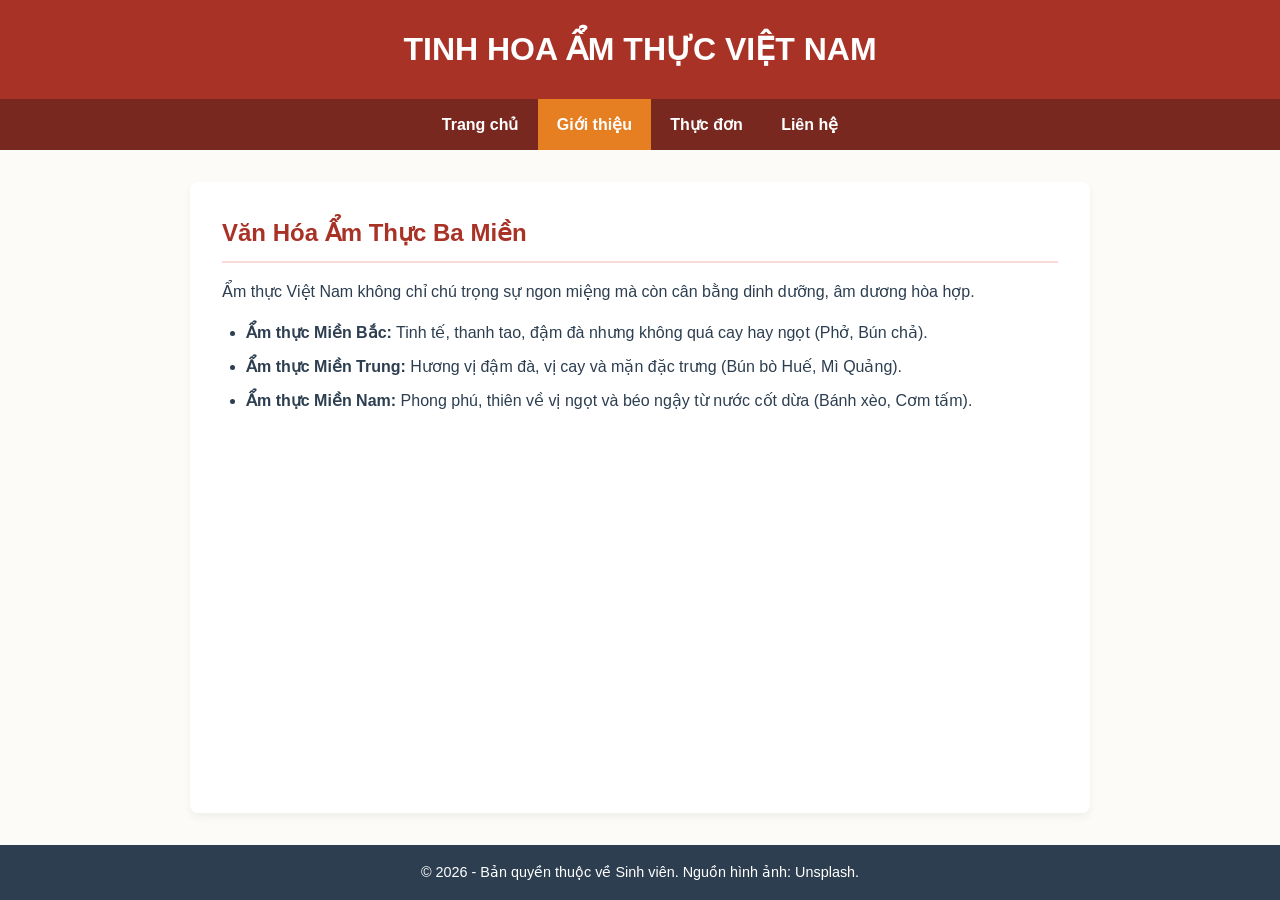
<file: my website/about.html>
<!DOCTYPE html>
<html lang="vi">
<head>
    <meta charset="UTF-8">
    <meta name="viewport" content="width=device-width, initial-scale=1.0">
    <title>Giới Thiệu - Tinh Hoa Ẩm Thực Việt</title>
    <link rel="stylesheet" href="css/style.css">
</head>
<body>
    <header>
        <h1>Tinh Hoa Ẩm Thực Việt Nam</h1>
    </header>

    <nav>
        <ul>
            <li><a href="index.html">Trang chủ</a></li>
            <li><a href="about.html" class="active">Giới thiệu</a></li>
            <li><a href="products.html">Thực đơn</a></li>
            <li><a href="contact.html">Liên hệ</a></li>
        </ul>
    </nav>

    <main>
        <h2>Văn Hóa Ẩm Thực Ba Miền</h2>
        <p>Ẩm thực Việt Nam không chỉ chú trọng sự ngon miệng mà còn cân bằng dinh dưỡng, âm dương hòa hợp.</p>
        <ul>
            <li><strong>Ẩm thực Miền Bắc:</strong> Tinh tế, thanh tao, đậm đà nhưng không quá cay hay ngọt (Phở, Bún chả).</li>
            <li><strong>Ẩm thực Miền Trung:</strong> Hương vị đậm đà, vị cay và mặn đặc trưng (Bún bò Huế, Mì Quảng).</li>
            <li><strong>Ẩm thực Miền Nam:</strong> Phong phú, thiên về vị ngọt và béo ngậy từ nước cốt dừa (Bánh xèo, Cơm tấm).</li>
        </ul>
    </main>

    <footer>
        <p>&copy; 2026 - Bản quyền thuộc về Sinh viên. Nguồn hình ảnh: Unsplash.</p>
    </footer>
</body>
</html>
</file>
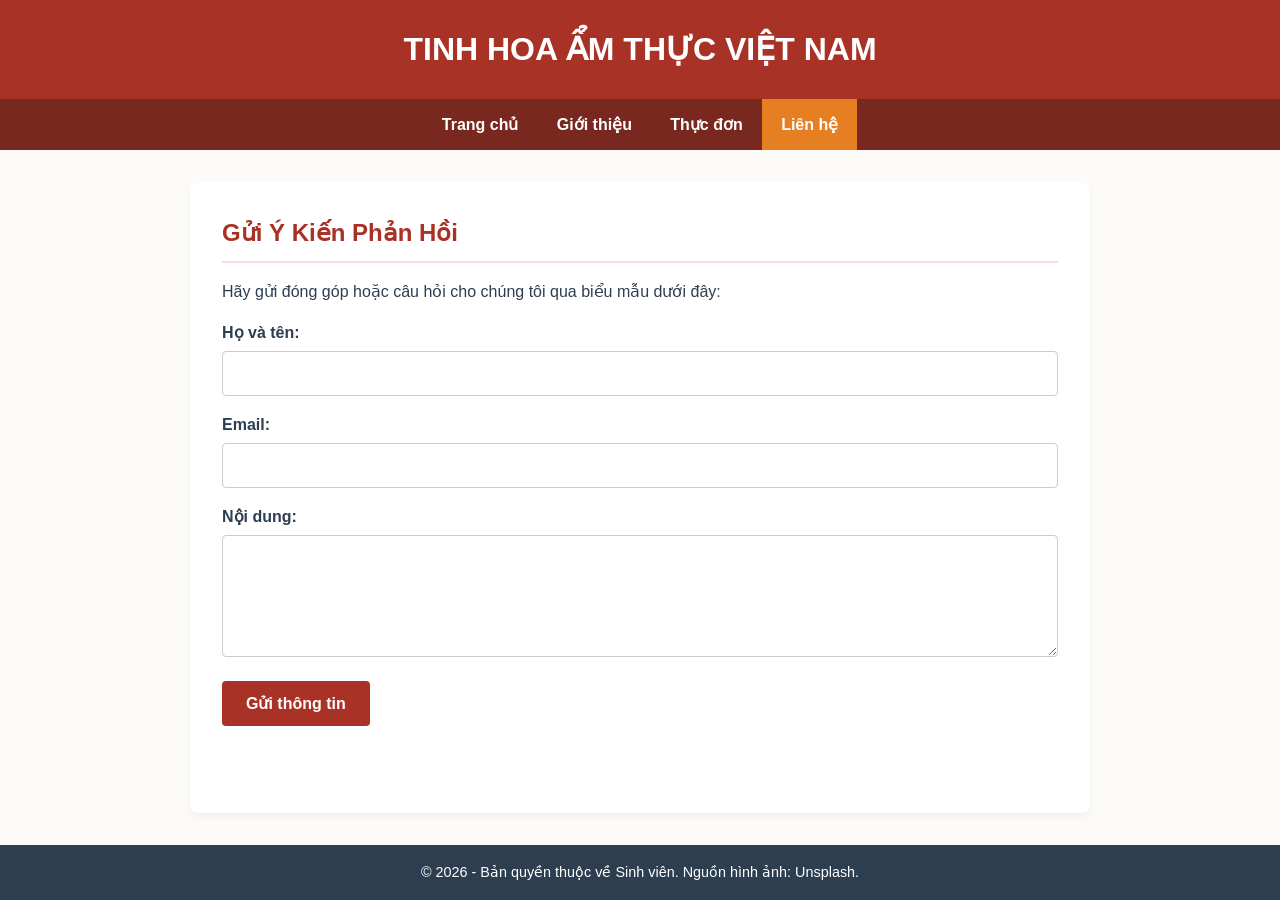
<file: my website/contact.html>
<!DOCTYPE html>
<html lang="vi">
<head>
    <meta charset="UTF-8">
    <meta name="viewport" content="width=device-width, initial-scale=1.0">
    <title>Liên Hệ - Tinh Hoa Ẩm Thực Việt</title>
    <link rel="stylesheet" href="css/style.css">
</head>
<body>
    <header>
        <h1>Tinh Hoa Ẩm Thực Việt Nam</h1>
    </header>

    <nav>
        <ul>
            <li><a href="index.html">Trang chủ</a></li>
            <li><a href="about.html">Giới thiệu</a></li>
            <li><a href="products.html">Thực đơn</a></li>
            <li><a href="contact.html" class="active">Liên hệ</a></li>
        </ul>
    </nav>

    <main>
        <h2>Gửi Ý Kiến Phản Hồi</h2>
        <p>Hãy gửi đóng góp hoặc câu hỏi cho chúng tôi qua biểu mẫu dưới đây:</p>

        <form action="#" method="POST">
            <div class="form-group">
                <label for="fullname">Họ và tên:</label>
                <input type="text" id="fullname" name="fullname" required>
            </div>

            <div class="form-group">
                <label for="email">Email:</label>
                <input type="email" id="email" name="email" required>
            </div>

            <div class="form-group">
                <label for="message">Nội dung:</label>
                <textarea id="message" name="message" rows="5" required></textarea>
            </div>

            <button type="submit">Gửi thông tin</button>
        </form>
    </main>

    <footer>
        <p>&copy; 2026 - Bản quyền thuộc về Sinh viên. Nguồn hình ảnh: Unsplash.</p>
    </footer>
</body>
</html>
</file>
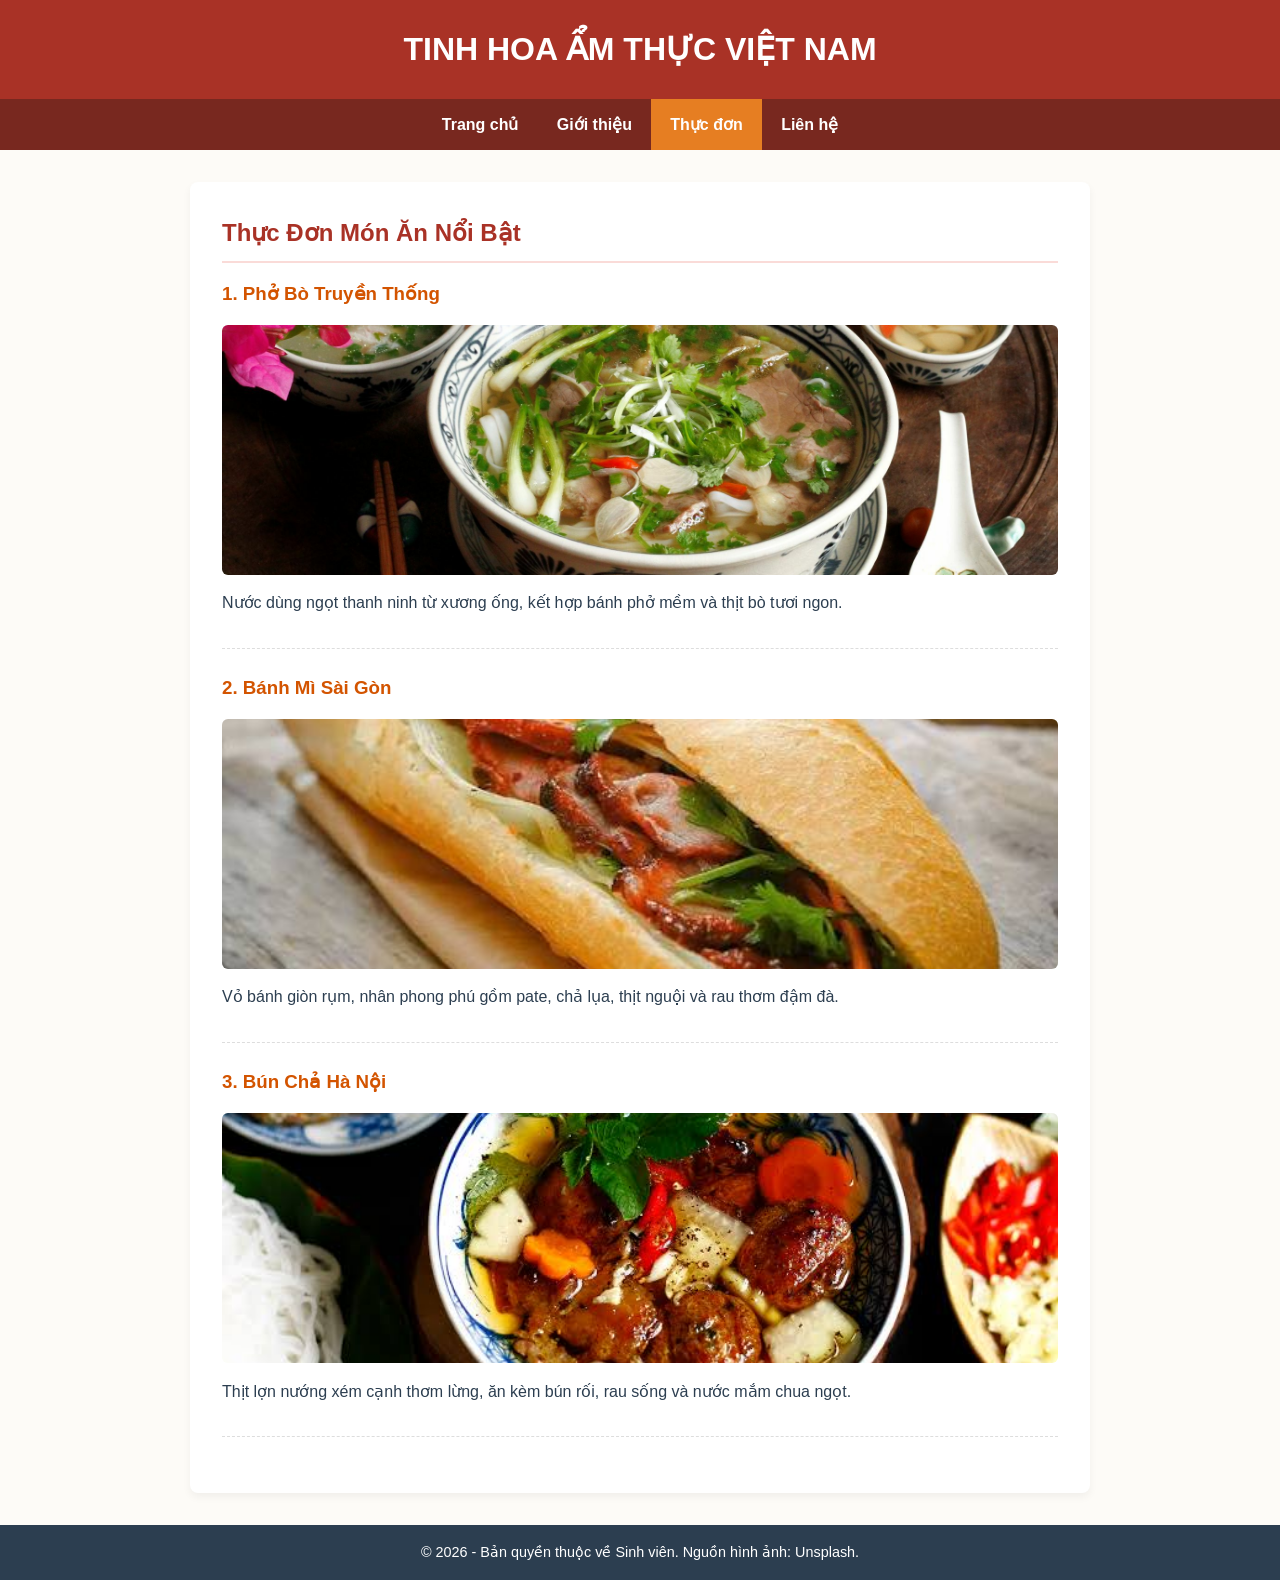
<file: my website/products.html>
<!DOCTYPE html>
<html lang="vi">
<head>
    <meta charset="UTF-8">
    <meta name="viewport" content="width=device-width, initial-scale=1.0">
    <title>Thực Đơn - Tinh Hoa Ẩm Thực Việt</title>
    <link rel="stylesheet" href="css/style.css">
</head>
<body>
    <header>
        <h1>Tinh Hoa Ẩm Thực Việt Nam</h1>
    </header>

    <nav>
        <ul>
            <li><a href="index.html">Trang chủ</a></li>
            <li><a href="about.html">Giới thiệu</a></li>
            <li><a href="products.html" class="active">Thực đơn</a></li>
            <li><a href="contact.html">Liên hệ</a></li>
        </ul>
    </nav>

    <main>
        <h2>Thực Đơn Món Ăn Nổi Bật</h2>
        
        <div class="menu-item">
            <h3>1. Phở Bò Truyền Thống</h3>
            <img src="images/pho.jpg" alt="Phở Bò" class="menu-img">
            <p>Nước dùng ngọt thanh ninh từ xương ống, kết hợp bánh phở mềm và thịt bò tươi ngon.</p>
        </div>

        <div class="menu-item">
            <h3>2. Bánh Mì Sài Gòn</h3>
            <img src="images/banh-mi.jpg" alt="Bánh Mì" class="menu-img">
            <p>Vỏ bánh giòn rụm, nhân phong phú gồm pate, chả lụa, thịt nguội và rau thơm đậm đà.</p>
        </div>

        <div class="menu-item">
            <h3>3. Bún Chả Hà Nội</h3>
            <img src="images/bun-cha.jpg" alt="Bún Chả" class="menu-img">
            <p>Thịt lợn nướng xém cạnh thơm lừng, ăn kèm bún rối, rau sống và nước mắm chua ngọt.</p>
        </div>
    </main>

    <footer>
        <p>&copy; 2026 - Bản quyền thuộc về Sinh viên. Nguồn hình ảnh: Unsplash.</p>
    </footer>
</body>
</html>
</file>
<file: my website/css/style.css>
* {
    box-sizing: border-box;
    margin: 0;
    padding: 0;
}

body {
    font-family: 'Segoe UI', Tahoma, Geneva, Verdana, sans-serif;
    line-height: 1.6;
    color: #2c3e50;
    background-color: #fdfbf7;
    display: flex;
    flex-direction: column;
    min-height: 100vh;
}

header {
    background-color: #a93226;
    color: #ffffff;
    padding: 1.5rem 1rem;
    text-align: center;
}

header h1 {
    font-size: 2rem;
    text-transform: uppercase;
}

nav {
    background-color: #78281f;
    position: sticky;
    top: 0;
    z-index: 100;
}

nav ul {
    list-style: none;
    display: flex;
    justify-content: center;
    flex-wrap: wrap;
}

nav a {
    color: #ffffff;
    text-decoration: none;
    padding: 0.8rem 1.2rem;
    display: block;
    font-weight: bold;
    transition: background-color 0.3s;
}

nav a:hover, 
nav a.active {
    background-color: #e67e22;
}

main {
    flex: 1;
    max-width: 900px;
    width: 90%;
    margin: 2rem auto;
    background-color: #ffffff;
    padding: 2rem;
    border-radius: 8px;
    box-shadow: 0 4px 8px rgba(0,0,0,0.05);
}

main h2 {
    color: #a93226;
    margin-bottom: 1rem;
    padding-bottom: 0.5rem;
    border-bottom: 2px solid #fadbd8;
}

main p {
    margin-bottom: 1rem;
}

main ul {
    margin-left: 1.5rem;
    margin-bottom: 1rem;
}

main li {
    margin-bottom: 0.5rem;
}

.banner {
    width: 100%;
    max-height: 350px;
    object-fit: cover;
    border-radius: 6px;
    margin-bottom: 1rem;
}

.menu-item {
    margin-bottom: 1.5rem;
    padding-bottom: 1rem;
    border-bottom: 1px dashed #ddd;
}

.menu-item h3 {
    color: #d35400;
    margin-bottom: 0.5rem;
}

.menu-img {
    width: 100%;
    max-height: 250px;
    object-fit: cover;
    border-radius: 6px;
    margin: 0.5rem 0;
}

.form-group {
    margin-bottom: 1rem;
}

.form-group label {
    display: block;
    margin-bottom: 0.3rem;
    font-weight: bold;
}

.form-group input,
.form-group textarea {
    width: 100%;
    padding: 0.8rem;
    border: 1px solid #ccc;
    border-radius: 4px;
    font-size: 1rem;
}

form button {
    background-color: #a93226;
    color: #ffffff;
    border: none;
    padding: 0.8rem 1.5rem;
    font-size: 1rem;
    font-weight: bold;
    border-radius: 4px;
    cursor: pointer;
}

form button:hover {
    background-color: #d35400;
}

footer {
    background-color: #2c3e50;
    color: #ffffff;
    text-align: center;
    padding: 1rem;
    margin-top: auto;
    font-size: 0.9rem;
}

@media (max-width: 768px) {
    nav ul {
        flex-direction: column;
    }
    nav a {
        text-align: center;
    }
    main {
        width: 95%;
        padding: 1rem;
    }
}
</file>
